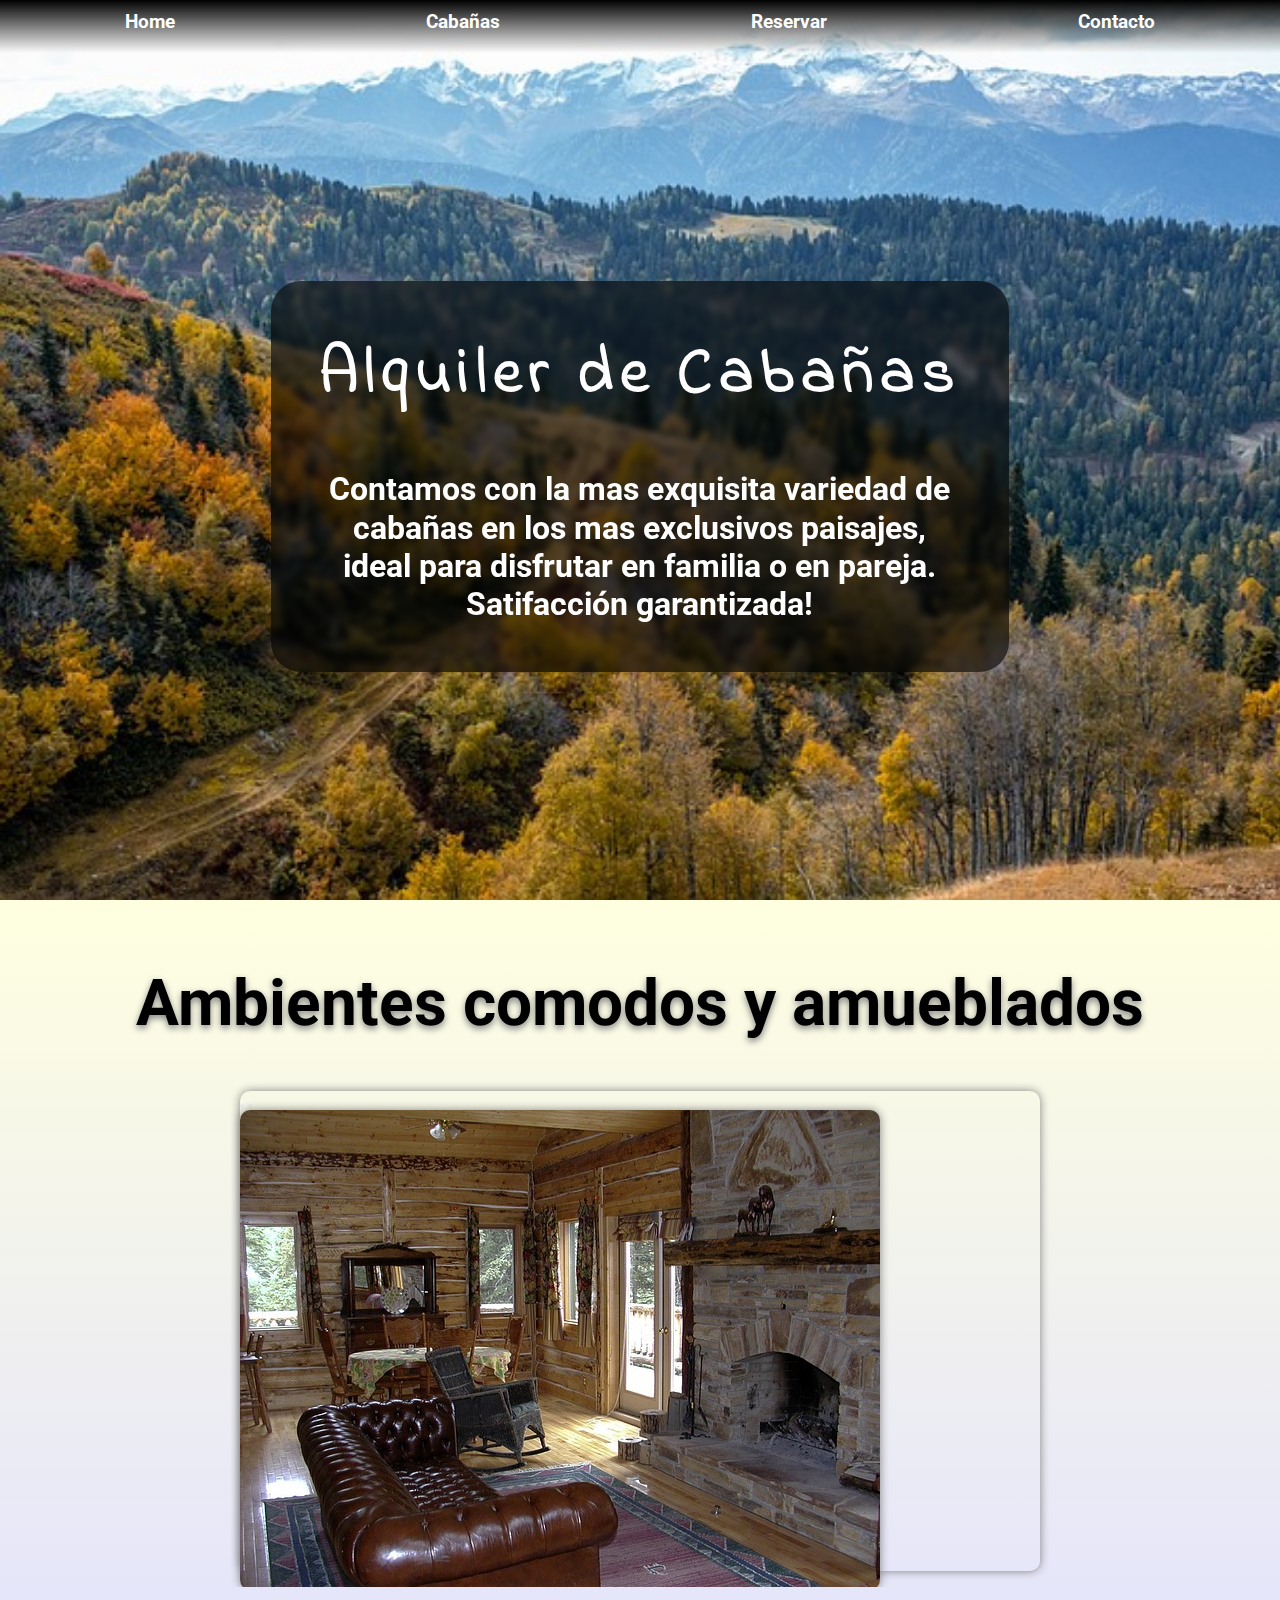
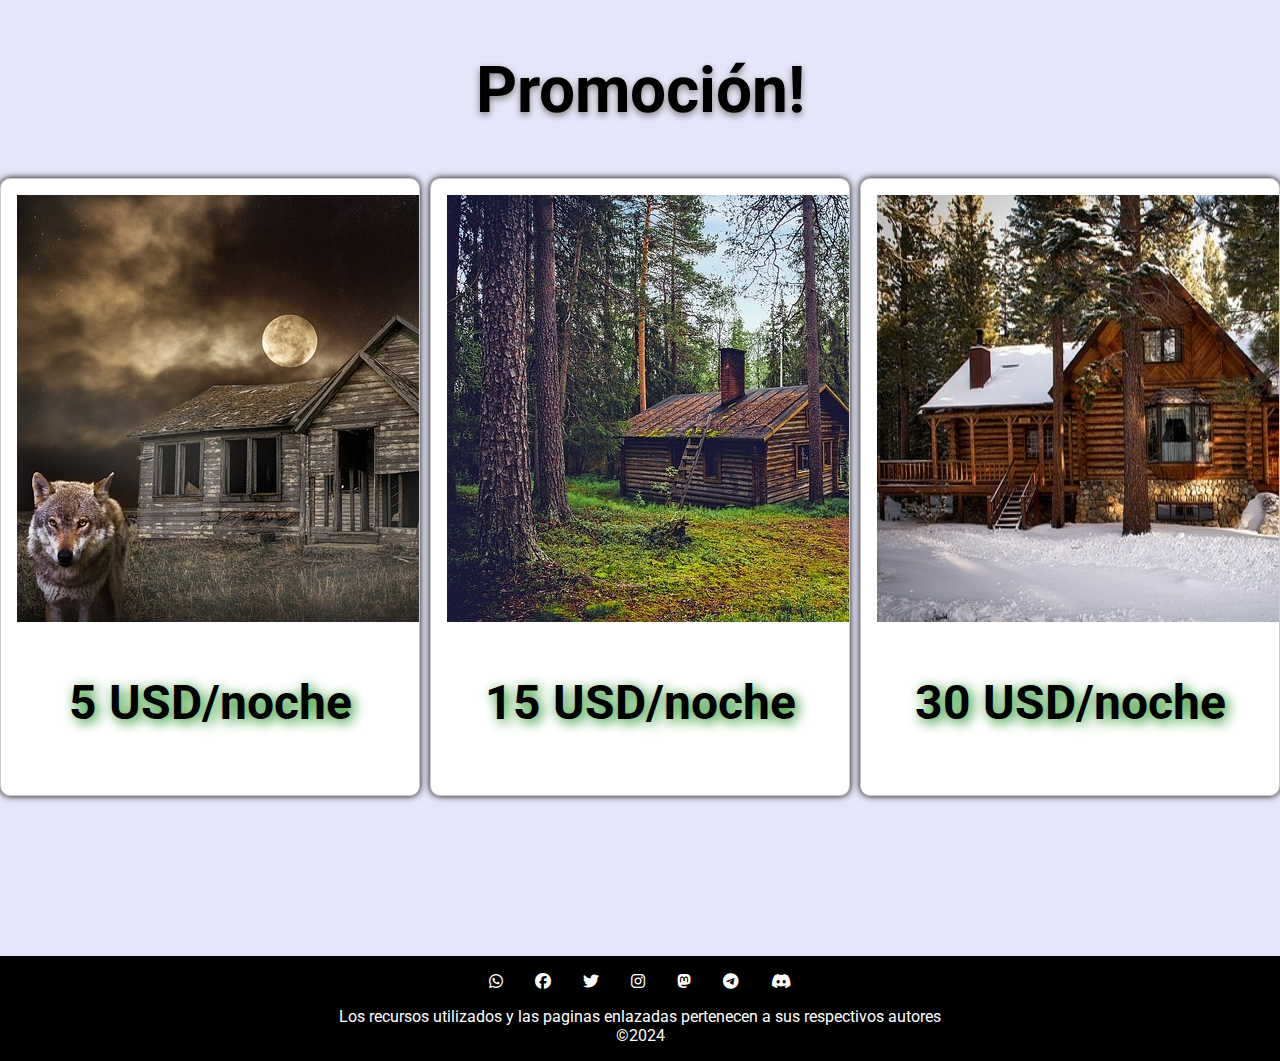
<file: index.html>
<!DOCTYPE html>
<html lang="es-AR">
<head>
    <meta charset="UTF-8">
    <meta name="viewport" content="width=device-width, initial-scale=1">
    <meta name="description" content="Alquiler de cabañas">
    <meta name="keywords" content="alquiler, cabaña, argentina">
    <link rel="icon" type="image/png" href="/favicon.png">

    <!-- El css de esta pagina -->
    <link rel="stylesheet" href="css/general.css">
    <link rel="stylesheet" href="css/cabecera.css">
    <link rel="stylesheet" href="css/navbar.css">
    <link rel="stylesheet" href="css/cards.css">
    <link rel="stylesheet" href="css/footer.css">

    <!-- fontawsome -->
    <link rel="stylesheet" href="css/fontawesome.min.css">
    <link rel="stylesheet" href="css/brands.min.css">

    <!-- google fonts -->
    <link href="https://fonts.googleapis.com/css2?family=Indie+Flower&family=Roboto:ital,wght@0,100;0,300;0,400;0,500;0,700;0,900;1,100;1,300;1,400;1,500;1,700;1,900&display=swap" rel="stylesheet">


    <!-- bootstrap css -->
    <link href="https://cdn.jsdelivr.net/npm/bootstrap@5.3.2/dist/css/bootstrap.min.css" rel="stylesheet" integrity="sha384-T3c6CoIi6uLrA9TneNEoa7RxnatzjcDSCmG1MXxSR1GAsXEV/Dwwykc2MPK8M2HN" crossorigin="anonymous">
    <title>Alquiler Cabañas</title>
</head>
<body>
    <header>
        <nav class="navbar">
            <a class="navbar-link" href="index.html">Home</a>
            <a class="navbar-link" href="pages/cabanias.html">Caba&ntilde;as</a>
            <a class="navbar-link" href="pages/reservar.html">Reservar</a>
            <a class="navbar-link" href="pages/contacto.html">Contacto</a><!-- formulario de consulta, mandatorio -->
            <!-- agregar los enlaces que quiera aqui -->
        </nav>
        <hgroup class="title">
            <h1>Alquiler de Cabañas</h1>
            <h2>
                Contamos con la mas exquisita variedad de caba&ntilde;as en los mas exclusivos paisajes, ideal para disfrutar en familia o en pareja. Satifacci&oacute;n garantizada!
            </h2>
        </hgroup>
    </header>
    <main>
        <section class="comodo">
            <h2 class="section-title">Ambientes comodos y amueblados</h2>

            <!-- esto es carrusel animado tomado de bootstrap -->
            <div id="carouselExampleIndicators" class="carousel slide" data-bs-ride="carousel">
              <div class="carousel-indicators">
                <button type="button" data-bs-target="#carouselExampleIndicators" data-bs-slide-to="0" class="active" aria-current="true" aria-label="Slide 1"></button>
                <button type="button" data-bs-target="#carouselExampleIndicators" data-bs-slide-to="1" aria-label="Slide 2"></button>
              </div>
              <div class="carousel-inner">
                <div class="carousel-item active">
                    <img src="images/comodos.jpg" class="d-block w-100">
                </div>
                <div class="carousel-item">
                    <img src="images/amueblados.jpg" class="d-block w-100">
                </div>
              </div>
              <button class="carousel-control-prev" type="button" data-bs-target="#carouselExampleIndicators" data-bs-slide="prev">
                <span class="carousel-control-prev-icon" aria-hidden="true"></span>
                <span class="visually-hidden">Previous</span>
              </button>
              <button class="carousel-control-next" type="button" data-bs-target="#carouselExampleIndicators" data-bs-slide="next">
                <span class="carousel-control-next-icon" aria-hidden="true"></span>
                <span class="visually-hidden">Next</span>
              </button>
            </div>
        </section>
        <section class="promo">
            <h2 class="section-title">Promoci&oacute;n!</h2>
            <div class="cards">
                <div class="card">
                    <img src="images/caba4.jpg" aria-label="Cabaña rustica">
                    <h3>5 USD/noche</h3>
                </div>
                <div class="card">
                    <img src="images/caba2.jpg" aria-label="Cabaña con fondo bosque">
                    <h3>15 USD/noche</h3>

                </div>
                <div class="card">
                    <img src="images/caba1.jpg" aria-label="Cabaña con fondo de nieve">
                    <h3>30 USD/noche</h3>
                </div>
            </div>
        </section>
    </main>
    <footer>
        <div class="social">
            <a href=""><i class="fa-brands fa-whatsapp"></i></a>
            <a href=""><i class="fa-brands fa-facebook"></i></a>
            <a href=""><i class="fa-brands fa-twitter"></i></a>
            <a href=""><i class="fa-brands fa-instagram"></i></a>
            <a href=""><i class="fa-brands fa-mastodon"></i></a>
            <a href=""><i class="fa-brands fa-telegram"></i></a>
            <a href=""><i class="fa-brands fa-discord"></i></a>
        </div>
        <div class="copyright">
            <p>Los recursos utilizados y las paginas enlazadas pertenecen a sus respectivos autores<p>
            <p>&copy;2024</p>
        </div>
    </footer>
    <!-- bootstrap js -->
    <script src="https://cdn.jsdelivr.net/npm/bootstrap@5.3.2/dist/js/bootstrap.bundle.min.js" integrity="sha384-C6RzsynM9kWDrMNeT87bh95OGNyZPhcTNXj1NW7RuBCsyN/o0jlpcV8Qyq46cDfL" crossorigin="anonymous"></script>
</body>
</html>
</file>
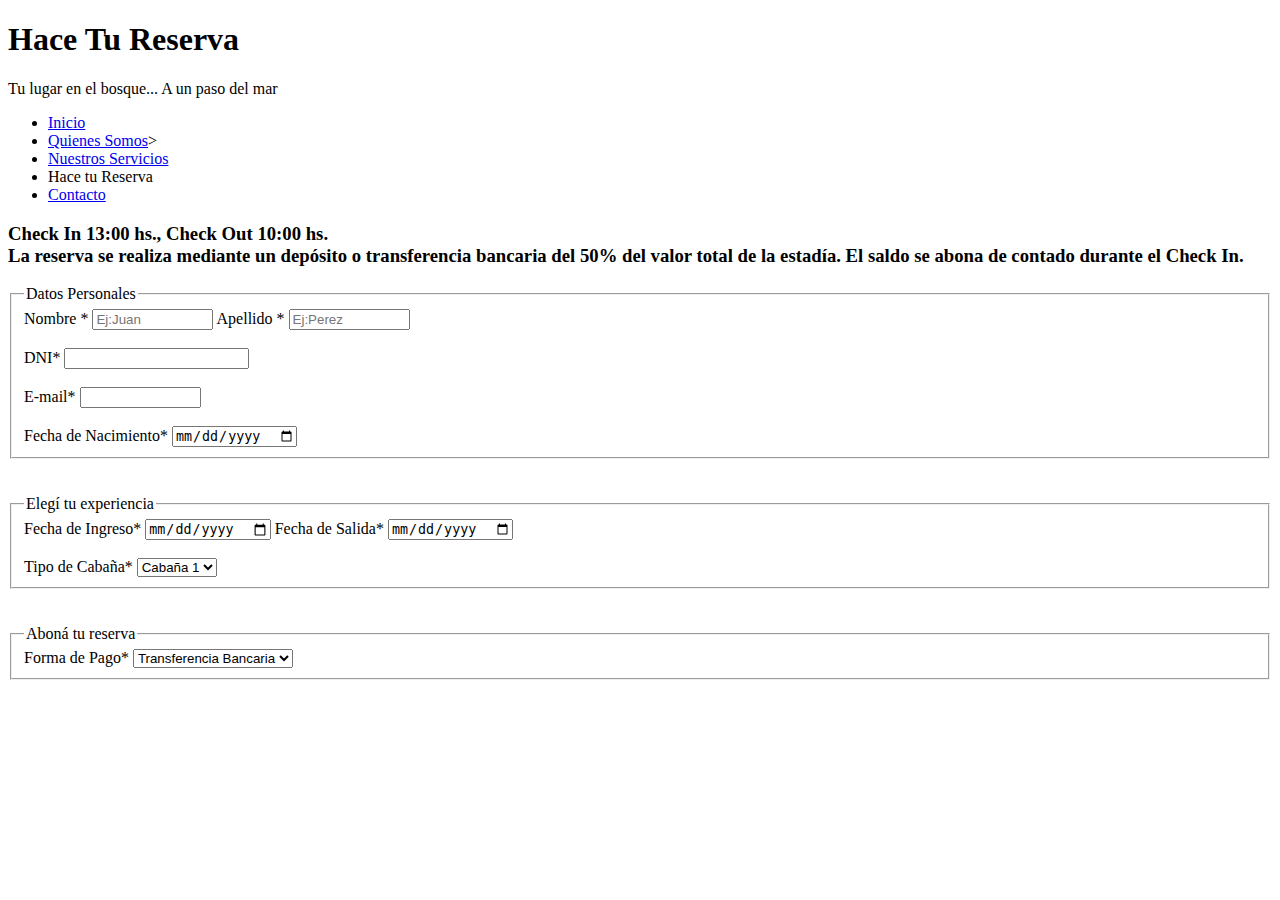
<file: pages/reservar.html>
<!DOCTYPE html>
<html lang="en">
<head>
    <meta charset="UTF-8">
    <meta name="viewport" content="width=device-width, initial-scale=1.0">
    <title>HaceTuReserva</title> 
</head>
<body>
    <h1>Hace Tu Reserva</h1>
    <p>Tu lugar en el bosque... A un paso del mar</p>
    <nav>
        <ul>
            <li><a href="../index.html" target="_blank" >Inicio</a></li>
            <li><a href="Quienes_somos.html">Quienes Somos</a>></li>
            <li><a href="Nuestros_Servicios.html">Nuestros Servicios</a></li>
            <li>Hace tu Reserva</li>
            <li><a href="Contacto.html">Contacto</a></li>
        </ul>
    </nav>
    <h3>
        <li>Check In 13:00 hs., Check Out 10:00 hs.</li>
        <li>La reserva se realiza mediante un depósito o transferencia bancaria del 50% del valor total de la estadía. El saldo se  abona de contado durante el Check In.</li> </h3>
        <header>
            <main>
                <section>
                    <form action="" method="post" target="_blank">
                       
                        <fieldset>
                            <legend> Datos Personales </legend> 
                            <label for="nombre">Nombre * </label>
                            <input type="text" id="nombre" name="nombre" size="12" maxlength="15" required placeholder="Ej:Juan">
                            <label for="Apellido">Apellido * </label>
                            <input type="text" id="apellido" name="Apellido" size="12" maxlength="15" required placeholder="Ej:Perez">
                            <br><br>
                            <label for="DNI">DNI*</label>
                            <input type="number" id="DNI" name="DNI" min="1000000" maxlength="15" required>
                            <br><br>
                            <label for="email">E-mail*</label>
                            <input type="text" id="email" name="email" size="12" maxlength="20" required>
                            <br><br>
                            <label for="fecNac">Fecha de Nacimiento*</label>
                            <input type="date" name="fech de Nacimiento" size="12" required>
                            
                        </fieldset>
                        <br><br>
                        <fieldset>
                            <legend>Elegí tu experiencia</legend>
                            <label for="fechaingreso">Fecha de Ingreso*</label>
                            <input type="date" name="fechaingreso" id="fechaingreso" required>
                            <label for="fechasalida">Fecha de Salida*</label>
                            <input type="date" name="fechasalida" id="fechasalida" required>
                            <br><br>
                            <label for="tipoCabaña">Tipo de Cabaña*</label>
                            <select name="tipoCabaña" id="tipoCabaña" required> 
                                <option value="Cabaña1">Cabaña 1</option>
                                <option value="Cabaña2">Cabaña 2</option>
                                <option value="Cabaña3">Cabaña 3</option>
                                <option value="Cabaña4">Cabaña 4</option>

                            </select>               
                             
                        </fieldset>
                        <br><br>
                        <fieldset>
                            <legend>Aboná tu reserva</legend>
                            <label for="formapago">Forma de Pago*</label>
                            <select name="formapago" id="formapago" required>
                                <option value="transferencia">Transferencia Bancaria</option>
                                <option value="deb/cred">Débito/Crédito</option>
                                <option value="MP">Mercado Pago</option>
                             
                            </select>
                             
                             
                        </fieldset>
                    </form>
                </section>
            </main>
        </header>
</file>
<file: css/general.css>
* {
    margin: 0;
    padding: 0;
    list-style: none;
    font-family: "Roboto", sans-serif;
}

main {
    display:flex;
    flex-direction:column;
}

.clearfix {
    clear:both;
}
.section-title {
    font-size:4rem;
    text-align:center;
    padding:50px 0;
    font-weight:bold;
    text-shadow: 0px 3px 7px grey;
}
.flex {
    display:flex;
    flex-flow: row wrap;
    justify-content:center;
}
section {
    padding:1rem 0;
}
section:last-child{
    padding-bottom:10rem;
}
.comodo {
    background-color: lightyellow;
    background: linear-gradient(180deg, lightyellow 0%, lavender 100%);
}
.promo {
    background-color: lavender;
}
#carouselExampleIndicators,#carouselExampleIndicators img  {
    margin:0 auto;
    max-width:800px;
    max-height:480px;
    object-fit:cover;
    border-radius:10px;
    box-shadow: 0px 0px 10px gray;
}
</file>
<file: css/cabecera.css>
header {
    background-image: url('../images/fondo.jpg');
    height:100vh;
    background-size:cover;
    display:grid;
    grid:
        "navbar navbar navbar" auto
        "...... .....  ....."  1fr
        "...... title  ....."  1fr
        "...... .....  ....."  1fr / 1fr 2fr 1fr;
}
.title {
    grid-area:title;
    text-align:center;
    margin: auto;
    padding:3rem;
    vertical-align:middle;
    border-radius:30px;
    max-width:100%;
    background-color: rgba(0,0,0,.6);
    color: white;
    backdrop-filter:blur(3px);
}
.title h1 {
    color:white;
    font-family: "Indie Flower", cursive;
    letter-spacing: 0.4rem;
    font-size:4rem;
    padding-bottom:3rem;
    white-space:nowrap;
}
.title h2 {
    font-size:2rem;
    line-height:1.2em;
}

@media only screen and (max-width:800px){
    header {

        height:auto;
        grid:
            "navbar" auto
            "title"  1fr / 1fr;
    }
    .title {
        width:100%;
        backdrop-filter:unset;
        border-radius:unset;
    }
    .title h1 {
        white-space:wrap;
    }
}
</file>
<file: css/navbar.css>
.navbar {
    display: flex;
    flex-wrap:wrap;
    grid-area:navbar;
    justify-content:space-evenly;
    background: rgb(0,0,0);
    background: linear-gradient(180deg, rgba(0,0,0,1) 0%, rgba(255,255,255,0) 100%);
}
.navbar-link {
    flex-grow:4;
    text-align:center;
    margin: 10px 0 20px;
    text-decoration:none;
    font-size: 1.2rem;
    color: white;
    font-weight:bold;
}
.navbar-link:hover {
    transform:scale(1.2);
    transition: transform 0.3s ease;
    text-decoration:underline;
}
@media only screen and (max-width:800px){
    .navbar {
        background: rgb(0,0,0);
    }

}
</file>
<file: css/cards.css>
.cards {
    display:flex;
    flex-wrap:wrap;
    justify-content:space-evenly;
    gap:10px;
    margin:auto;
}

.card {
    /*width:400px;*/
    padding:1rem;
    flex: 2 1 360px;
    overflow:hidden;
    border: 1px solid #ccc;
    border-radius: 10px;
    box-shadow: 0 0 7px #000;
    background-color:white;
}
.card:hover {
    cursor:pointer;
    transform: scale(1.1);
    z-index:1;
    transition: transform 0.3s ease;
}
.card h3 {
    text-align:center;
    font-size:3rem;
    text-shadow: 3px 3px 13px green;
    padding:3rem 0;
}
.card img {
    /*max-width:400px;
    max-height:400px;*/
    object-fit:fill;
}
.card p {
    font-size:1.2rem;
}
@media screen and (max-width:800px){
    .card {
        width:90%;

    }
    .card:hover {
        animation:unset;
        transform:unset;
    }
    .card img{
        max-width:unset;
        max-height:unset;
    }
}
</file>
<file: css/footer.css>
footer {
    background-color: black;
    color:white;
}
.social {
    display:flex;
    padding:1rem;
    justify-content:center;
}
.social i {
    color:white;
}
.social a {
    padding: 0 1rem;
}
.social a:hover{
    transform:scale(1.2);
    transition: transform 0.3s ease;
}
.social a:hover {
    color:blue;
}
.copyright {
    text-align:center;
    padding-bottom:1rem;
}
</file>
<file: css/brands.min.css>
/*!
 * Font Awesome Free 6.5.1 by @fontawesome - https://fontawesome.com
 * License - https://fontawesome.com/license/free (Icons: CC BY 4.0, Fonts: SIL OFL 1.1, Code: MIT License)
 * Copyright 2023 Fonticons, Inc.
 */
:host,:root{--fa-style-family-brands:"Font Awesome 6 Brands";--fa-font-brands:normal 400 1em/1 "Font Awesome 6 Brands"}@font-face{font-family:"Font Awesome 6 Brands";font-style:normal;font-weight:400;font-display:block;src:url(../webfonts/fa-brands-400.woff2) format("woff2"),url(../webfonts/fa-brands-400.ttf) format("truetype")}.fa-brands,.fab{font-weight:400}.fa-monero:before{content:"\f3d0"}.fa-hooli:before{content:"\f427"}.fa-yelp:before{content:"\f1e9"}.fa-cc-visa:before{content:"\f1f0"}.fa-lastfm:before{content:"\f202"}.fa-shopware:before{content:"\f5b5"}.fa-creative-commons-nc:before{content:"\f4e8"}.fa-aws:before{content:"\f375"}.fa-redhat:before{content:"\f7bc"}.fa-yoast:before{content:"\f2b1"}.fa-cloudflare:before{content:"\e07d"}.fa-ups:before{content:"\f7e0"}.fa-pixiv:before{content:"\e640"}.fa-wpexplorer:before{content:"\f2de"}.fa-dyalog:before{content:"\f399"}.fa-bity:before{content:"\f37a"}.fa-stackpath:before{content:"\f842"}.fa-buysellads:before{content:"\f20d"}.fa-first-order:before{content:"\f2b0"}.fa-modx:before{content:"\f285"}.fa-guilded:before{content:"\e07e"}.fa-vnv:before{content:"\f40b"}.fa-js-square:before,.fa-square-js:before{content:"\f3b9"}.fa-microsoft:before{content:"\f3ca"}.fa-qq:before{content:"\f1d6"}.fa-orcid:before{content:"\f8d2"}.fa-java:before{content:"\f4e4"}.fa-invision:before{content:"\f7b0"}.fa-creative-commons-pd-alt:before{content:"\f4ed"}.fa-centercode:before{content:"\f380"}.fa-glide-g:before{content:"\f2a6"}.fa-drupal:before{content:"\f1a9"}.fa-hire-a-helper:before{content:"\f3b0"}.fa-creative-commons-by:before{content:"\f4e7"}.fa-unity:before{content:"\e049"}.fa-whmcs:before{content:"\f40d"}.fa-rocketchat:before{content:"\f3e8"}.fa-vk:before{content:"\f189"}.fa-untappd:before{content:"\f405"}.fa-mailchimp:before{content:"\f59e"}.fa-css3-alt:before{content:"\f38b"}.fa-reddit-square:before,.fa-square-reddit:before{content:"\f1a2"}.fa-vimeo-v:before{content:"\f27d"}.fa-contao:before{content:"\f26d"}.fa-square-font-awesome:before{content:"\e5ad"}.fa-deskpro:before{content:"\f38f"}.fa-brave:before{content:"\e63c"}.fa-sistrix:before{content:"\f3ee"}.fa-instagram-square:before,.fa-square-instagram:before{content:"\e055"}.fa-battle-net:before{content:"\f835"}.fa-the-red-yeti:before{content:"\f69d"}.fa-hacker-news-square:before,.fa-square-hacker-news:before{content:"\f3af"}.fa-edge:before{content:"\f282"}.fa-threads:before{content:"\e618"}.fa-napster:before{content:"\f3d2"}.fa-snapchat-square:before,.fa-square-snapchat:before{content:"\f2ad"}.fa-google-plus-g:before{content:"\f0d5"}.fa-artstation:before{content:"\f77a"}.fa-markdown:before{content:"\f60f"}.fa-sourcetree:before{content:"\f7d3"}.fa-google-plus:before{content:"\f2b3"}.fa-diaspora:before{content:"\f791"}.fa-foursquare:before{content:"\f180"}.fa-stack-overflow:before{content:"\f16c"}.fa-github-alt:before{content:"\f113"}.fa-phoenix-squadron:before{content:"\f511"}.fa-pagelines:before{content:"\f18c"}.fa-algolia:before{content:"\f36c"}.fa-red-river:before{content:"\f3e3"}.fa-creative-commons-sa:before{content:"\f4ef"}.fa-safari:before{content:"\f267"}.fa-google:before{content:"\f1a0"}.fa-font-awesome-alt:before,.fa-square-font-awesome-stroke:before{content:"\f35c"}.fa-atlassian:before{content:"\f77b"}.fa-linkedin-in:before{content:"\f0e1"}.fa-digital-ocean:before{content:"\f391"}.fa-nimblr:before{content:"\f5a8"}.fa-chromecast:before{content:"\f838"}.fa-evernote:before{content:"\f839"}.fa-hacker-news:before{content:"\f1d4"}.fa-creative-commons-sampling:before{content:"\f4f0"}.fa-adversal:before{content:"\f36a"}.fa-creative-commons:before{content:"\f25e"}.fa-watchman-monitoring:before{content:"\e087"}.fa-fonticons:before{content:"\f280"}.fa-weixin:before{content:"\f1d7"}.fa-shirtsinbulk:before{content:"\f214"}.fa-codepen:before{content:"\f1cb"}.fa-git-alt:before{content:"\f841"}.fa-lyft:before{content:"\f3c3"}.fa-rev:before{content:"\f5b2"}.fa-windows:before{content:"\f17a"}.fa-wizards-of-the-coast:before{content:"\f730"}.fa-square-viadeo:before,.fa-viadeo-square:before{content:"\f2aa"}.fa-meetup:before{content:"\f2e0"}.fa-centos:before{content:"\f789"}.fa-adn:before{content:"\f170"}.fa-cloudsmith:before{content:"\f384"}.fa-opensuse:before{content:"\e62b"}.fa-pied-piper-alt:before{content:"\f1a8"}.fa-dribbble-square:before,.fa-square-dribbble:before{content:"\f397"}.fa-codiepie:before{content:"\f284"}.fa-node:before{content:"\f419"}.fa-mix:before{content:"\f3cb"}.fa-steam:before{content:"\f1b6"}.fa-cc-apple-pay:before{content:"\f416"}.fa-scribd:before{content:"\f28a"}.fa-debian:before{content:"\e60b"}.fa-openid:before{content:"\f19b"}.fa-instalod:before{content:"\e081"}.fa-expeditedssl:before{content:"\f23e"}.fa-sellcast:before{content:"\f2da"}.fa-square-twitter:before,.fa-twitter-square:before{content:"\f081"}.fa-r-project:before{content:"\f4f7"}.fa-delicious:before{content:"\f1a5"}.fa-freebsd:before{content:"\f3a4"}.fa-vuejs:before{content:"\f41f"}.fa-accusoft:before{content:"\f369"}.fa-ioxhost:before{content:"\f208"}.fa-fonticons-fi:before{content:"\f3a2"}.fa-app-store:before{content:"\f36f"}.fa-cc-mastercard:before{content:"\f1f1"}.fa-itunes-note:before{content:"\f3b5"}.fa-golang:before{content:"\e40f"}.fa-kickstarter:before{content:"\f3bb"}.fa-grav:before{content:"\f2d6"}.fa-weibo:before{content:"\f18a"}.fa-uncharted:before{content:"\e084"}.fa-firstdraft:before{content:"\f3a1"}.fa-square-youtube:before,.fa-youtube-square:before{content:"\f431"}.fa-wikipedia-w:before{content:"\f266"}.fa-rendact:before,.fa-wpressr:before{content:"\f3e4"}.fa-angellist:before{content:"\f209"}.fa-galactic-republic:before{content:"\f50c"}.fa-nfc-directional:before{content:"\e530"}.fa-skype:before{content:"\f17e"}.fa-joget:before{content:"\f3b7"}.fa-fedora:before{content:"\f798"}.fa-stripe-s:before{content:"\f42a"}.fa-meta:before{content:"\e49b"}.fa-laravel:before{content:"\f3bd"}.fa-hotjar:before{content:"\f3b1"}.fa-bluetooth-b:before{content:"\f294"}.fa-square-letterboxd:before{content:"\e62e"}.fa-sticker-mule:before{content:"\f3f7"}.fa-creative-commons-zero:before{content:"\f4f3"}.fa-hips:before{content:"\f452"}.fa-behance:before{content:"\f1b4"}.fa-reddit:before{content:"\f1a1"}.fa-discord:before{content:"\f392"}.fa-chrome:before{content:"\f268"}.fa-app-store-ios:before{content:"\f370"}.fa-cc-discover:before{content:"\f1f2"}.fa-wpbeginner:before{content:"\f297"}.fa-confluence:before{content:"\f78d"}.fa-shoelace:before{content:"\e60c"}.fa-mdb:before{content:"\f8ca"}.fa-dochub:before{content:"\f394"}.fa-accessible-icon:before{content:"\f368"}.fa-ebay:before{content:"\f4f4"}.fa-amazon:before{content:"\f270"}.fa-unsplash:before{content:"\e07c"}.fa-yarn:before{content:"\f7e3"}.fa-square-steam:before,.fa-steam-square:before{content:"\f1b7"}.fa-500px:before{content:"\f26e"}.fa-square-vimeo:before,.fa-vimeo-square:before{content:"\f194"}.fa-asymmetrik:before{content:"\f372"}.fa-font-awesome-flag:before,.fa-font-awesome-logo-full:before,.fa-font-awesome:before{content:"\f2b4"}.fa-gratipay:before{content:"\f184"}.fa-apple:before{content:"\f179"}.fa-hive:before{content:"\e07f"}.fa-gitkraken:before{content:"\f3a6"}.fa-keybase:before{content:"\f4f5"}.fa-apple-pay:before{content:"\f415"}.fa-padlet:before{content:"\e4a0"}.fa-amazon-pay:before{content:"\f42c"}.fa-github-square:before,.fa-square-github:before{content:"\f092"}.fa-stumbleupon:before{content:"\f1a4"}.fa-fedex:before{content:"\f797"}.fa-phoenix-framework:before{content:"\f3dc"}.fa-shopify:before{content:"\e057"}.fa-neos:before{content:"\f612"}.fa-square-threads:before{content:"\e619"}.fa-hackerrank:before{content:"\f5f7"}.fa-researchgate:before{content:"\f4f8"}.fa-swift:before{content:"\f8e1"}.fa-angular:before{content:"\f420"}.fa-speakap:before{content:"\f3f3"}.fa-angrycreative:before{content:"\f36e"}.fa-y-combinator:before{content:"\f23b"}.fa-empire:before{content:"\f1d1"}.fa-envira:before{content:"\f299"}.fa-google-scholar:before{content:"\e63b"}.fa-gitlab-square:before,.fa-square-gitlab:before{content:"\e5ae"}.fa-studiovinari:before{content:"\f3f8"}.fa-pied-piper:before{content:"\f2ae"}.fa-wordpress:before{content:"\f19a"}.fa-product-hunt:before{content:"\f288"}.fa-firefox:before{content:"\f269"}.fa-linode:before{content:"\f2b8"}.fa-goodreads:before{content:"\f3a8"}.fa-odnoklassniki-square:before,.fa-square-odnoklassniki:before{content:"\f264"}.fa-jsfiddle:before{content:"\f1cc"}.fa-sith:before{content:"\f512"}.fa-themeisle:before{content:"\f2b2"}.fa-page4:before{content:"\f3d7"}.fa-hashnode:before{content:"\e499"}.fa-react:before{content:"\f41b"}.fa-cc-paypal:before{content:"\f1f4"}.fa-squarespace:before{content:"\f5be"}.fa-cc-stripe:before{content:"\f1f5"}.fa-creative-commons-share:before{content:"\f4f2"}.fa-bitcoin:before{content:"\f379"}.fa-keycdn:before{content:"\f3ba"}.fa-opera:before{content:"\f26a"}.fa-itch-io:before{content:"\f83a"}.fa-umbraco:before{content:"\f8e8"}.fa-galactic-senate:before{content:"\f50d"}.fa-ubuntu:before{content:"\f7df"}.fa-draft2digital:before{content:"\f396"}.fa-stripe:before{content:"\f429"}.fa-houzz:before{content:"\f27c"}.fa-gg:before{content:"\f260"}.fa-dhl:before{content:"\f790"}.fa-pinterest-square:before,.fa-square-pinterest:before{content:"\f0d3"}.fa-xing:before{content:"\f168"}.fa-blackberry:before{content:"\f37b"}.fa-creative-commons-pd:before{content:"\f4ec"}.fa-playstation:before{content:"\f3df"}.fa-quinscape:before{content:"\f459"}.fa-less:before{content:"\f41d"}.fa-blogger-b:before{content:"\f37d"}.fa-opencart:before{content:"\f23d"}.fa-vine:before{content:"\f1ca"}.fa-signal-messenger:before{content:"\e663"}.fa-paypal:before{content:"\f1ed"}.fa-gitlab:before{content:"\f296"}.fa-typo3:before{content:"\f42b"}.fa-reddit-alien:before{content:"\f281"}.fa-yahoo:before{content:"\f19e"}.fa-dailymotion:before{content:"\e052"}.fa-affiliatetheme:before{content:"\f36b"}.fa-pied-piper-pp:before{content:"\f1a7"}.fa-bootstrap:before{content:"\f836"}.fa-odnoklassniki:before{content:"\f263"}.fa-nfc-symbol:before{content:"\e531"}.fa-mintbit:before{content:"\e62f"}.fa-ethereum:before{content:"\f42e"}.fa-speaker-deck:before{content:"\f83c"}.fa-creative-commons-nc-eu:before{content:"\f4e9"}.fa-patreon:before{content:"\f3d9"}.fa-avianex:before{content:"\f374"}.fa-ello:before{content:"\f5f1"}.fa-gofore:before{content:"\f3a7"}.fa-bimobject:before{content:"\f378"}.fa-brave-reverse:before{content:"\e63d"}.fa-facebook-f:before{content:"\f39e"}.fa-google-plus-square:before,.fa-square-google-plus:before{content:"\f0d4"}.fa-mandalorian:before{content:"\f50f"}.fa-first-order-alt:before{content:"\f50a"}.fa-osi:before{content:"\f41a"}.fa-google-wallet:before{content:"\f1ee"}.fa-d-and-d-beyond:before{content:"\f6ca"}.fa-periscope:before{content:"\f3da"}.fa-fulcrum:before{content:"\f50b"}.fa-cloudscale:before{content:"\f383"}.fa-forumbee:before{content:"\f211"}.fa-mizuni:before{content:"\f3cc"}.fa-schlix:before{content:"\f3ea"}.fa-square-xing:before,.fa-xing-square:before{content:"\f169"}.fa-bandcamp:before{content:"\f2d5"}.fa-wpforms:before{content:"\f298"}.fa-cloudversify:before{content:"\f385"}.fa-usps:before{content:"\f7e1"}.fa-megaport:before{content:"\f5a3"}.fa-magento:before{content:"\f3c4"}.fa-spotify:before{content:"\f1bc"}.fa-optin-monster:before{content:"\f23c"}.fa-fly:before{content:"\f417"}.fa-aviato:before{content:"\f421"}.fa-itunes:before{content:"\f3b4"}.fa-cuttlefish:before{content:"\f38c"}.fa-blogger:before{content:"\f37c"}.fa-flickr:before{content:"\f16e"}.fa-viber:before{content:"\f409"}.fa-soundcloud:before{content:"\f1be"}.fa-digg:before{content:"\f1a6"}.fa-tencent-weibo:before{content:"\f1d5"}.fa-letterboxd:before{content:"\e62d"}.fa-symfony:before{content:"\f83d"}.fa-maxcdn:before{content:"\f136"}.fa-etsy:before{content:"\f2d7"}.fa-facebook-messenger:before{content:"\f39f"}.fa-audible:before{content:"\f373"}.fa-think-peaks:before{content:"\f731"}.fa-bilibili:before{content:"\e3d9"}.fa-erlang:before{content:"\f39d"}.fa-x-twitter:before{content:"\e61b"}.fa-cotton-bureau:before{content:"\f89e"}.fa-dashcube:before{content:"\f210"}.fa-42-group:before,.fa-innosoft:before{content:"\e080"}.fa-stack-exchange:before{content:"\f18d"}.fa-elementor:before{content:"\f430"}.fa-pied-piper-square:before,.fa-square-pied-piper:before{content:"\e01e"}.fa-creative-commons-nd:before{content:"\f4eb"}.fa-palfed:before{content:"\f3d8"}.fa-superpowers:before{content:"\f2dd"}.fa-resolving:before{content:"\f3e7"}.fa-xbox:before{content:"\f412"}.fa-searchengin:before{content:"\f3eb"}.fa-tiktok:before{content:"\e07b"}.fa-facebook-square:before,.fa-square-facebook:before{content:"\f082"}.fa-renren:before{content:"\f18b"}.fa-linux:before{content:"\f17c"}.fa-glide:before{content:"\f2a5"}.fa-linkedin:before{content:"\f08c"}.fa-hubspot:before{content:"\f3b2"}.fa-deploydog:before{content:"\f38e"}.fa-twitch:before{content:"\f1e8"}.fa-ravelry:before{content:"\f2d9"}.fa-mixer:before{content:"\e056"}.fa-lastfm-square:before,.fa-square-lastfm:before{content:"\f203"}.fa-vimeo:before{content:"\f40a"}.fa-mendeley:before{content:"\f7b3"}.fa-uniregistry:before{content:"\f404"}.fa-figma:before{content:"\f799"}.fa-creative-commons-remix:before{content:"\f4ee"}.fa-cc-amazon-pay:before{content:"\f42d"}.fa-dropbox:before{content:"\f16b"}.fa-instagram:before{content:"\f16d"}.fa-cmplid:before{content:"\e360"}.fa-upwork:before{content:"\e641"}.fa-facebook:before{content:"\f09a"}.fa-gripfire:before{content:"\f3ac"}.fa-jedi-order:before{content:"\f50e"}.fa-uikit:before{content:"\f403"}.fa-fort-awesome-alt:before{content:"\f3a3"}.fa-phabricator:before{content:"\f3db"}.fa-ussunnah:before{content:"\f407"}.fa-earlybirds:before{content:"\f39a"}.fa-trade-federation:before{content:"\f513"}.fa-autoprefixer:before{content:"\f41c"}.fa-whatsapp:before{content:"\f232"}.fa-slideshare:before{content:"\f1e7"}.fa-google-play:before{content:"\f3ab"}.fa-viadeo:before{content:"\f2a9"}.fa-line:before{content:"\f3c0"}.fa-google-drive:before{content:"\f3aa"}.fa-servicestack:before{content:"\f3ec"}.fa-simplybuilt:before{content:"\f215"}.fa-bitbucket:before{content:"\f171"}.fa-imdb:before{content:"\f2d8"}.fa-deezer:before{content:"\e077"}.fa-raspberry-pi:before{content:"\f7bb"}.fa-jira:before{content:"\f7b1"}.fa-docker:before{content:"\f395"}.fa-screenpal:before{content:"\e570"}.fa-bluetooth:before{content:"\f293"}.fa-gitter:before{content:"\f426"}.fa-d-and-d:before{content:"\f38d"}.fa-microblog:before{content:"\e01a"}.fa-cc-diners-club:before{content:"\f24c"}.fa-gg-circle:before{content:"\f261"}.fa-pied-piper-hat:before{content:"\f4e5"}.fa-kickstarter-k:before{content:"\f3bc"}.fa-yandex:before{content:"\f413"}.fa-readme:before{content:"\f4d5"}.fa-html5:before{content:"\f13b"}.fa-sellsy:before{content:"\f213"}.fa-sass:before{content:"\f41e"}.fa-wirsindhandwerk:before,.fa-wsh:before{content:"\e2d0"}.fa-buromobelexperte:before{content:"\f37f"}.fa-salesforce:before{content:"\f83b"}.fa-octopus-deploy:before{content:"\e082"}.fa-medapps:before{content:"\f3c6"}.fa-ns8:before{content:"\f3d5"}.fa-pinterest-p:before{content:"\f231"}.fa-apper:before{content:"\f371"}.fa-fort-awesome:before{content:"\f286"}.fa-waze:before{content:"\f83f"}.fa-cc-jcb:before{content:"\f24b"}.fa-snapchat-ghost:before,.fa-snapchat:before{content:"\f2ab"}.fa-fantasy-flight-games:before{content:"\f6dc"}.fa-rust:before{content:"\e07a"}.fa-wix:before{content:"\f5cf"}.fa-behance-square:before,.fa-square-behance:before{content:"\f1b5"}.fa-supple:before{content:"\f3f9"}.fa-webflow:before{content:"\e65c"}.fa-rebel:before{content:"\f1d0"}.fa-css3:before{content:"\f13c"}.fa-staylinked:before{content:"\f3f5"}.fa-kaggle:before{content:"\f5fa"}.fa-space-awesome:before{content:"\e5ac"}.fa-deviantart:before{content:"\f1bd"}.fa-cpanel:before{content:"\f388"}.fa-goodreads-g:before{content:"\f3a9"}.fa-git-square:before,.fa-square-git:before{content:"\f1d2"}.fa-square-tumblr:before,.fa-tumblr-square:before{content:"\f174"}.fa-trello:before{content:"\f181"}.fa-creative-commons-nc-jp:before{content:"\f4ea"}.fa-get-pocket:before{content:"\f265"}.fa-perbyte:before{content:"\e083"}.fa-grunt:before{content:"\f3ad"}.fa-weebly:before{content:"\f5cc"}.fa-connectdevelop:before{content:"\f20e"}.fa-leanpub:before{content:"\f212"}.fa-black-tie:before{content:"\f27e"}.fa-themeco:before{content:"\f5c6"}.fa-python:before{content:"\f3e2"}.fa-android:before{content:"\f17b"}.fa-bots:before{content:"\e340"}.fa-free-code-camp:before{content:"\f2c5"}.fa-hornbill:before{content:"\f592"}.fa-js:before{content:"\f3b8"}.fa-ideal:before{content:"\e013"}.fa-git:before{content:"\f1d3"}.fa-dev:before{content:"\f6cc"}.fa-sketch:before{content:"\f7c6"}.fa-yandex-international:before{content:"\f414"}.fa-cc-amex:before{content:"\f1f3"}.fa-uber:before{content:"\f402"}.fa-github:before{content:"\f09b"}.fa-php:before{content:"\f457"}.fa-alipay:before{content:"\f642"}.fa-youtube:before{content:"\f167"}.fa-skyatlas:before{content:"\f216"}.fa-firefox-browser:before{content:"\e007"}.fa-replyd:before{content:"\f3e6"}.fa-suse:before{content:"\f7d6"}.fa-jenkins:before{content:"\f3b6"}.fa-twitter:before{content:"\f099"}.fa-rockrms:before{content:"\f3e9"}.fa-pinterest:before{content:"\f0d2"}.fa-buffer:before{content:"\f837"}.fa-npm:before{content:"\f3d4"}.fa-yammer:before{content:"\f840"}.fa-btc:before{content:"\f15a"}.fa-dribbble:before{content:"\f17d"}.fa-stumbleupon-circle:before{content:"\f1a3"}.fa-internet-explorer:before{content:"\f26b"}.fa-stubber:before{content:"\e5c7"}.fa-telegram-plane:before,.fa-telegram:before{content:"\f2c6"}.fa-old-republic:before{content:"\f510"}.fa-odysee:before{content:"\e5c6"}.fa-square-whatsapp:before,.fa-whatsapp-square:before{content:"\f40c"}.fa-node-js:before{content:"\f3d3"}.fa-edge-legacy:before{content:"\e078"}.fa-slack-hash:before,.fa-slack:before{content:"\f198"}.fa-medrt:before{content:"\f3c8"}.fa-usb:before{content:"\f287"}.fa-tumblr:before{content:"\f173"}.fa-vaadin:before{content:"\f408"}.fa-quora:before{content:"\f2c4"}.fa-square-x-twitter:before{content:"\e61a"}.fa-reacteurope:before{content:"\f75d"}.fa-medium-m:before,.fa-medium:before{content:"\f23a"}.fa-amilia:before{content:"\f36d"}.fa-mixcloud:before{content:"\f289"}.fa-flipboard:before{content:"\f44d"}.fa-viacoin:before{content:"\f237"}.fa-critical-role:before{content:"\f6c9"}.fa-sitrox:before{content:"\e44a"}.fa-discourse:before{content:"\f393"}.fa-joomla:before{content:"\f1aa"}.fa-mastodon:before{content:"\f4f6"}.fa-airbnb:before{content:"\f834"}.fa-wolf-pack-battalion:before{content:"\f514"}.fa-buy-n-large:before{content:"\f8a6"}.fa-gulp:before{content:"\f3ae"}.fa-creative-commons-sampling-plus:before{content:"\f4f1"}.fa-strava:before{content:"\f428"}.fa-ember:before{content:"\f423"}.fa-canadian-maple-leaf:before{content:"\f785"}.fa-teamspeak:before{content:"\f4f9"}.fa-pushed:before{content:"\f3e1"}.fa-wordpress-simple:before{content:"\f411"}.fa-nutritionix:before{content:"\f3d6"}.fa-wodu:before{content:"\e088"}.fa-google-pay:before{content:"\e079"}.fa-intercom:before{content:"\f7af"}.fa-zhihu:before{content:"\f63f"}.fa-korvue:before{content:"\f42f"}.fa-pix:before{content:"\e43a"}.fa-steam-symbol:before{content:"\f3f6"}
</file>
